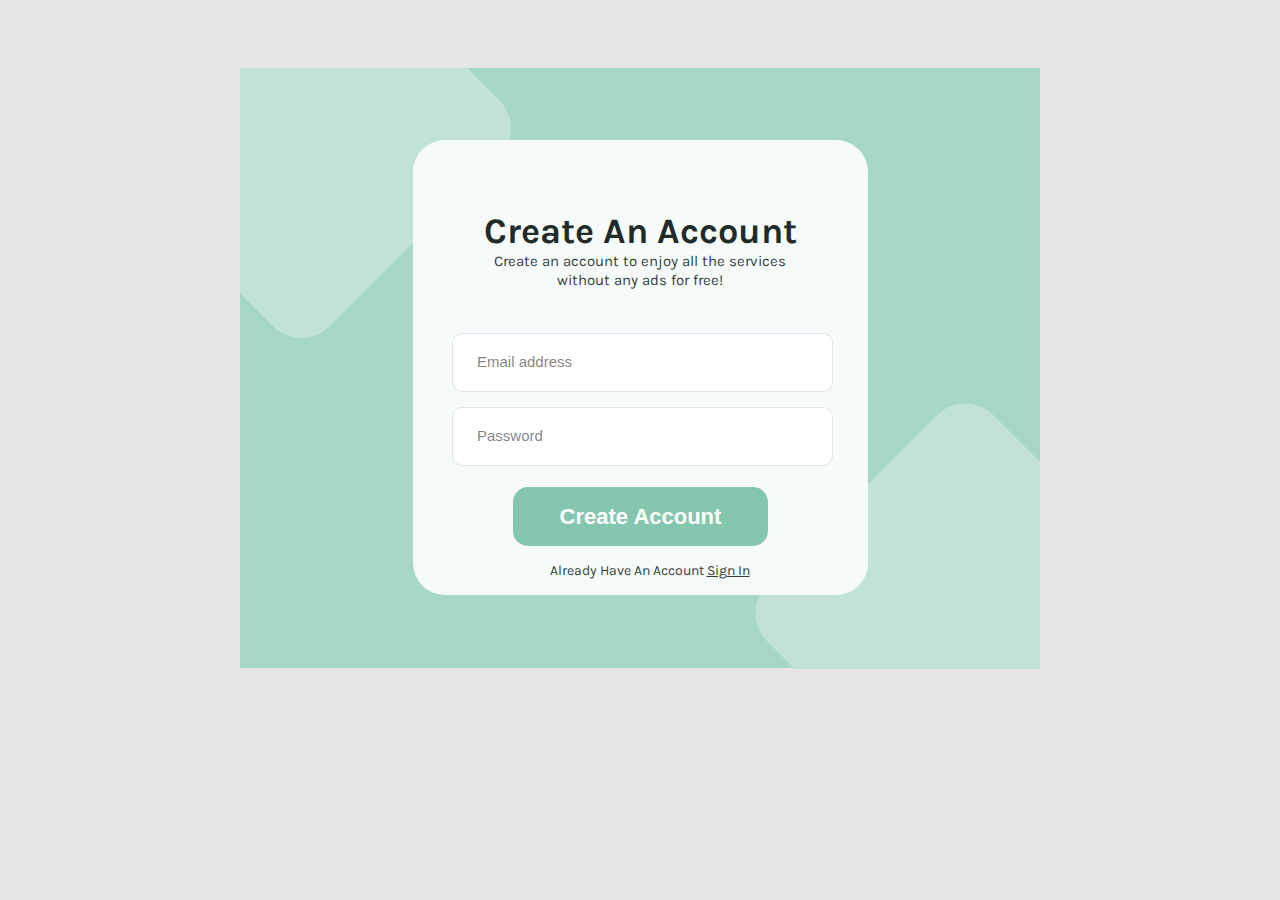
<file: loginform.html>
<!DOCTYPE html>
<html lang="en">
<head>
    <meta charset="UTF-8">
    <meta http-equiv="X-UA-Compatible" content="IE=edge">
    <meta name="viewport" content="width=device-width, initial-scale=1.0">
    <title>Login Form</title>
    <link rel="stylesheet" href="styles\loginform.css">
    <link href='https://fonts.googleapis.com/css?family=Karla' rel='stylesheet'>
</head>
<body>
    <div class="sign_up_form">
    
    <img class = "box1" src = "images\Rectangle 5 .png">
    <img class = "box2" src = "images\Rectangle 6.png">
    
            <div class="create_form">
                <h1>Create An Account</h1>
                <h2>Create an account to enjoy all the services without any ads for free!</h2>
                <form method="post" >
                        <div class="account_input" required >
                            <input type="email" placeholder="Email address">
                        
                        </div>
                        <div class="account_input" required >
                            <input type="password" placeholder="Password">
                        
                        </div>
                    <input type="submit" value="Create Account" >

                    <div class="sign_in">Already Have An Account
                        <a href="#">Sign In</a>
                    </div>
                </form>
            </div>
   
    </div>
</body>
</html>
</file>
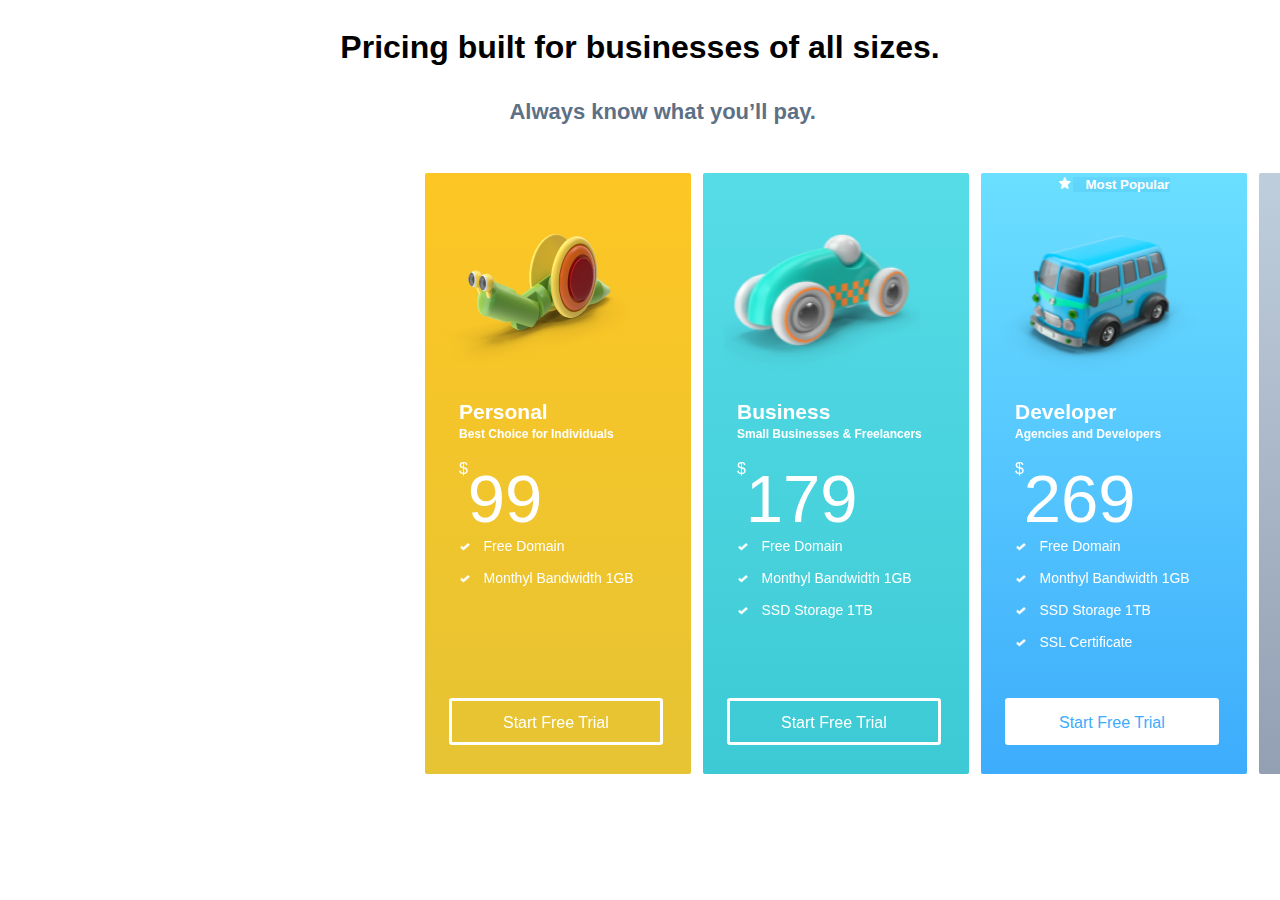
<file: pricing.html>
<!DOCTYPE html>
<html lang="en">
<head>
    <meta charset="UTF-8">
    <meta http-equiv="X-UA-Compatible" content="IE=edge">
    <meta name="viewport" content="width=device-width, initial-scale=1.0">
    <title>Document</title>
    <link rel="stylesheet" href="styles\pricing.css">
    <link href="http://fonts.cdnfonts.com/css/gilroy-bold" rel="stylesheet">
                
</head>
<body>

    <div class="tilte">
        <h1>Pricing built for businesses of all sizes.</h1>
        <h2>Always know what you’ll pay.</h2>
    </div>

    <div class="container">
           
                <div class="pricing-card-Personal" >
                    <img src = "images\Snail Toy.png">
                    <h3 > Personal</h3>
                    <h4>Best Choice for Individuals</h4>
                    <div class ="price"> <sup>$</sup>99</div>
                    <ul>
                        <li><img src="images\mark.png">Free Domain</li>
                        <li><img src="images\mark.png">Monthyl Bandwidth 1GB</li>
                    </ul>
                    <a href="#" class="order-btn">Start Free Trial</a>
                </div>


          
                <div class="pricing-card-Business" >
                    <img src = "images\Toy Car.png" >
                    <h3  > Business</h3>
                    <h4>Small Businesses & Freelancers</h4>
                    <div class ="price"> <sup>$</sup>179</div>
                    <ul>
                        <li><img src="images\mark.png">Free Domain</li>
                        <li><img src="images\mark.png">Monthyl Bandwidth 1GB</li>
                        <li><img src="images\mark.png">SSD Storage 1TB</li>
                    </ul>
                    <a href="#" class="order-btn">Start Free Trial</a>
                </div>
            

           
                <div class="pricing-card-Developer" >
                    <h5><img src="images/star.png">Most Popular</h5>
                    <img src = "images\Cartoon Minibus.png">
                    <h3 class="pricing-card-title"> Developer</h3>
                    <h4>Agencies and Developers</h4>
                    <div class ="price"> <sup>$</sup>269</div>
                    <ul>
                        <li><img src="images\mark.png">Free Domain</li>
                        <li><img src="images\mark.png">Monthyl Bandwidth 1GB</li>
                        <li><img src="images\mark.png">SSD Storage 1TB</li>
                        <li><img src="images\mark.png">SSL Certificate</li>
                    </ul>
                    <a href="#" class="order-btn">Start Free Trial</a>
                </div>

         
                <div class="pricing-card-Agency">
                    <img src = "images\Toy Cannon.png">
                    <h3 class="pricing-card-title"> Agency</h3>
                    <h4>Design a custom package</h4>
                    <div class ="price"> <sup>$</sup>349</div>
                    <ul>
                        <li><img src="images\mark.png">Free Domain</li>
                        <li><img src="images\mark.png">Monthyl Bandwidth 1GB</li>
                        <li><img src="images\mark.png">SSD Storage 1TB</li>
                        <li><img src="images\mark.png">SSL Certificate</li>
                    </ul>
                    <a href="#" class="order-btn">Start Free Trial</a>
                </div>
            
    </div>
</body>
</html>
</file>
